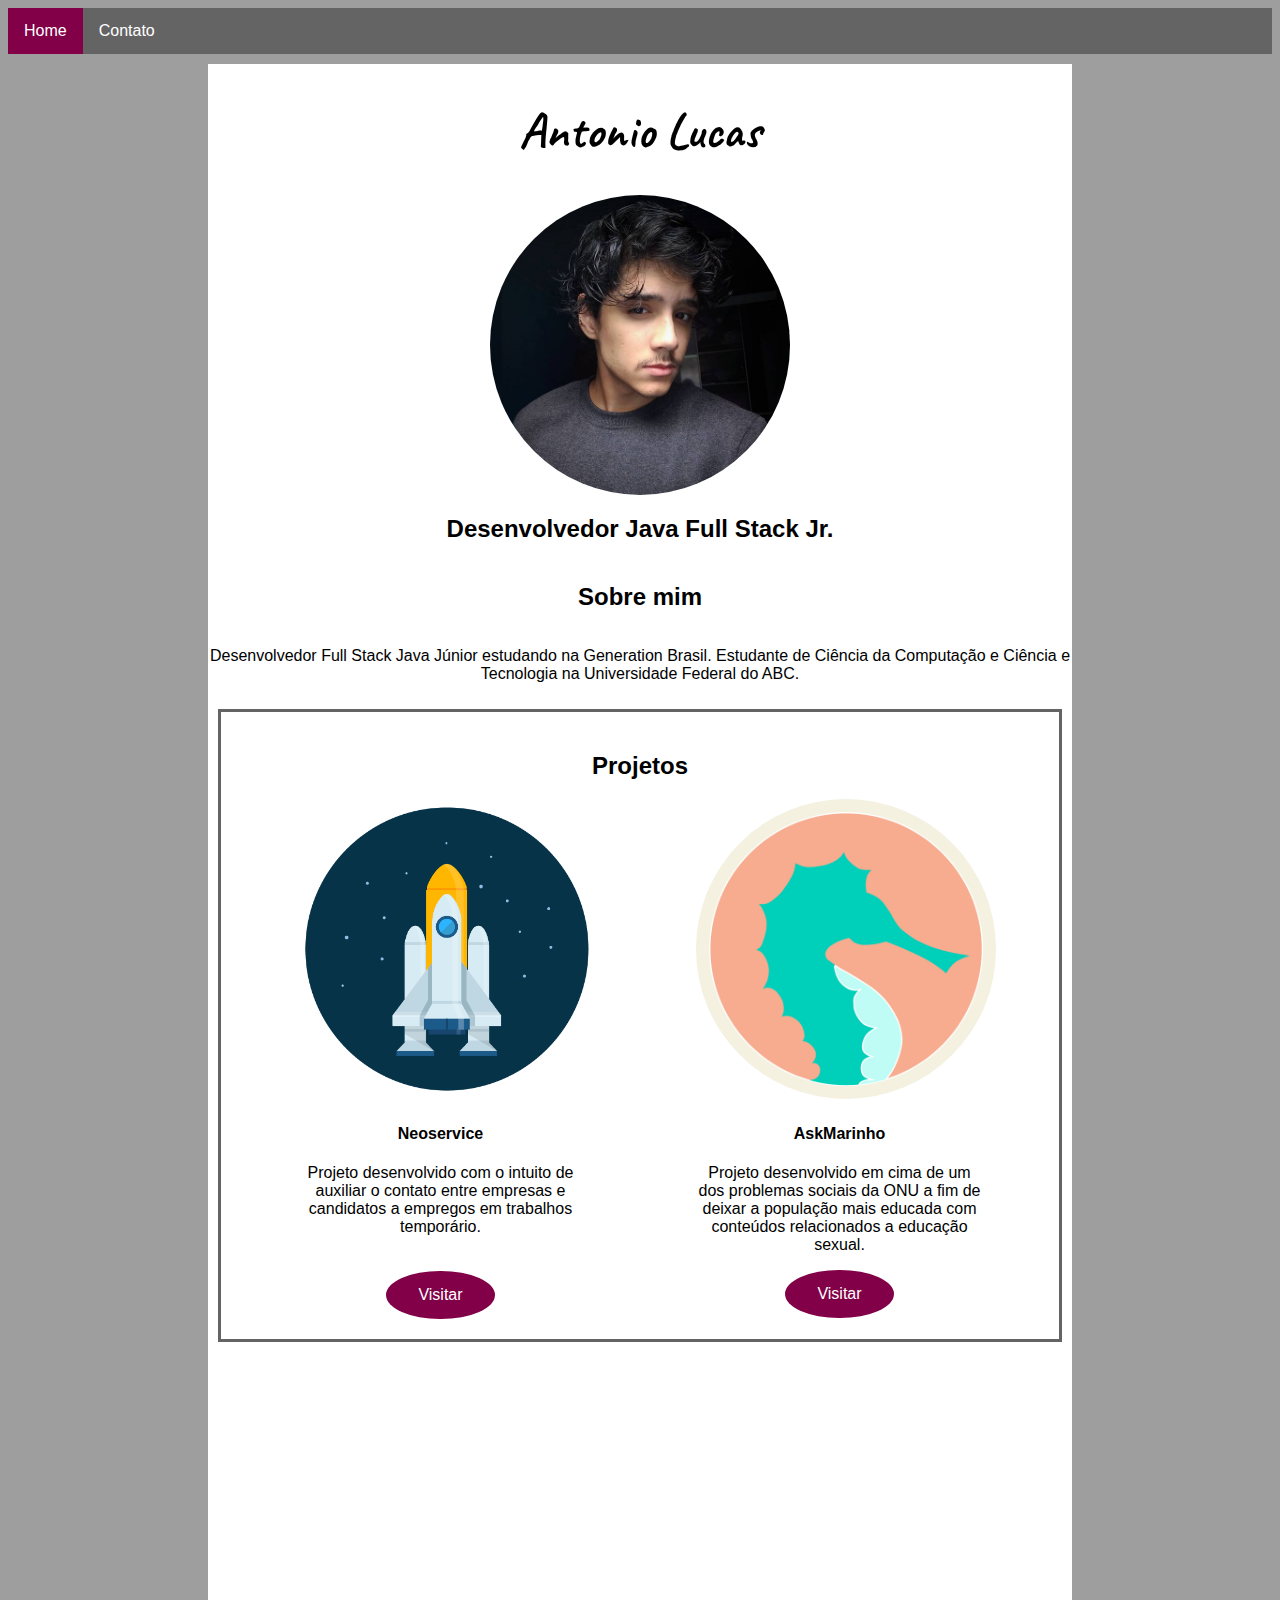
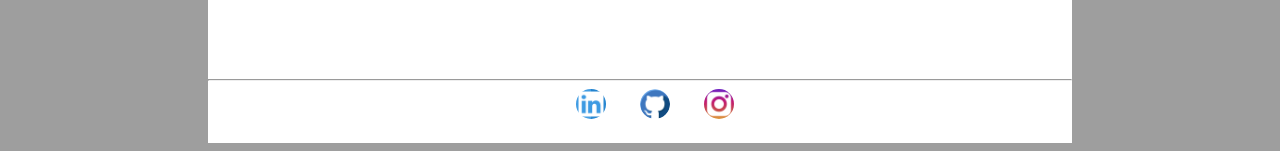
<file: index.html>
<!DOCTYPE html>
<html lang="pt-br">

<head>
    <meta charset="UTF-8">
    <meta http-equiv="X-UA-Compatible" content="IE=edge">
    <meta name="viewport" content="width=device-width, initial-scale=1.0">
    <title>Antonio Lucas</title>
    <link rel="stylesheet" href="assets/css/style.css">
    <link rel="preconnect" href="https://fonts.gstatic.com">
    <link href="https://fonts.googleapis.com/css2?family=Caveat&display=swap" rel="stylesheet">
</head>

<body>
    <div id="menu">
        <ul>
            <li>
                <a class="active" href="index.html">Home</a>
            </li>
            <li>
                <a href="contato.html">Contato</a>
            </li>
        </ul>
    </div>

    <div class="all">
        <div class="interno">
            <h1 class="center">Antonio Lucas </h1>
            <div class="container center">
                <img src="assets/img/foto.jpg" alt="Minha foto" height="300px" width="300px">
                <h2 class="text-white fonte3">Desenvolvedor Java Full Stack Jr.</h2>

                <h2>Sobre mim</h2>

                <p>
                    Desenvolvedor Full Stack Java Júnior estudando na Generation Brasil. Estudante de Ciência da Computação e Ciência e Tecnologia na Universidade Federal do ABC.
                </p>
            </div>


            <div class="projetos">
                <h2 class="center">Projetos</h2>

                <div class="row">
                    <div class="neoservice" style="width: 288px; " onmousemove="neoHover()" onmouseout="neoOut()">
                        <img id="imgNeo" src="assets/img/neoservice.png " alt=" " height="300px " width="300px ">
                        <div>
                            <div class="texto">
                                <h4 id="neoh4">Neoservice</h4>
                                <p id="neop">Projeto desenvolvido com o intuito de auxiliar o contato entre empresas e candidatos a empregos em trabalhos temporário.</p>
                            </div>
                            <div>
                                <a id="neobot" class="botao" href="https://neo-service.000webhostapp.com/" target="_blank " class="btn btn-dark text-uppercase w-100 ">Visitar</a>
                            </div>
                        </div>
                    </div>
                    <div class="askmarinho" style="width: 288px;" onmousemove="askHover()" onmouseout="askOut()">
                        <img id="imgAsk" src="assets/img/askmarinho.jpeg" alt=" " height="300px " width="300px ">
                        <div>

                            <h4 id="askh4">AskMarinho</h4>
                            <p id="askp">Projeto desenvolvido em cima de um dos problemas sociais da ONU a fim de deixar a população mais educada com conteúdos relacionados a educação sexual.</p>

                            <div>
                                <a id="askbot" class="botao" href="https://askmarinho.herokuapp.com/" target="_blank " class="btn btn-dark text-uppercase w-100 ">Visitar</a>
                            </div>
                        </div>
                    </div>
                </div>
            </div>

            <iframe width="560 " height="315 " src="https://www.youtube.com/embed/8vkGADckmiI " title="YouTube video player " frameborder="0 " allow="accelerometer; autoplay; clipboard-write; encrypted-media; gyroscope; picture-in-picture " allowfullscreen></iframe>
            <footer>
                <hr>

                <a href="https://www.linkedin.com/in/antonio-lucas-2a7327183/" target="_blank">
                    <img class="icone" src="assets/img/linkedin.png" alt="">
                </a>
                <a href="https://github.com/AntLucas" target="_blank">
                    <img class="icone" src="assets/img/github.png" alt="">
                </a>
                <a href="https://www.instagram.com/ant_luc/" target="_blank">
                    <img class="icone" src="assets/img/instagram.png" alt="">
                </a>

            </footer>
        </div>
    </div>
    <script src="assets/js/script.js"></script>
</body>

</html>
</file>
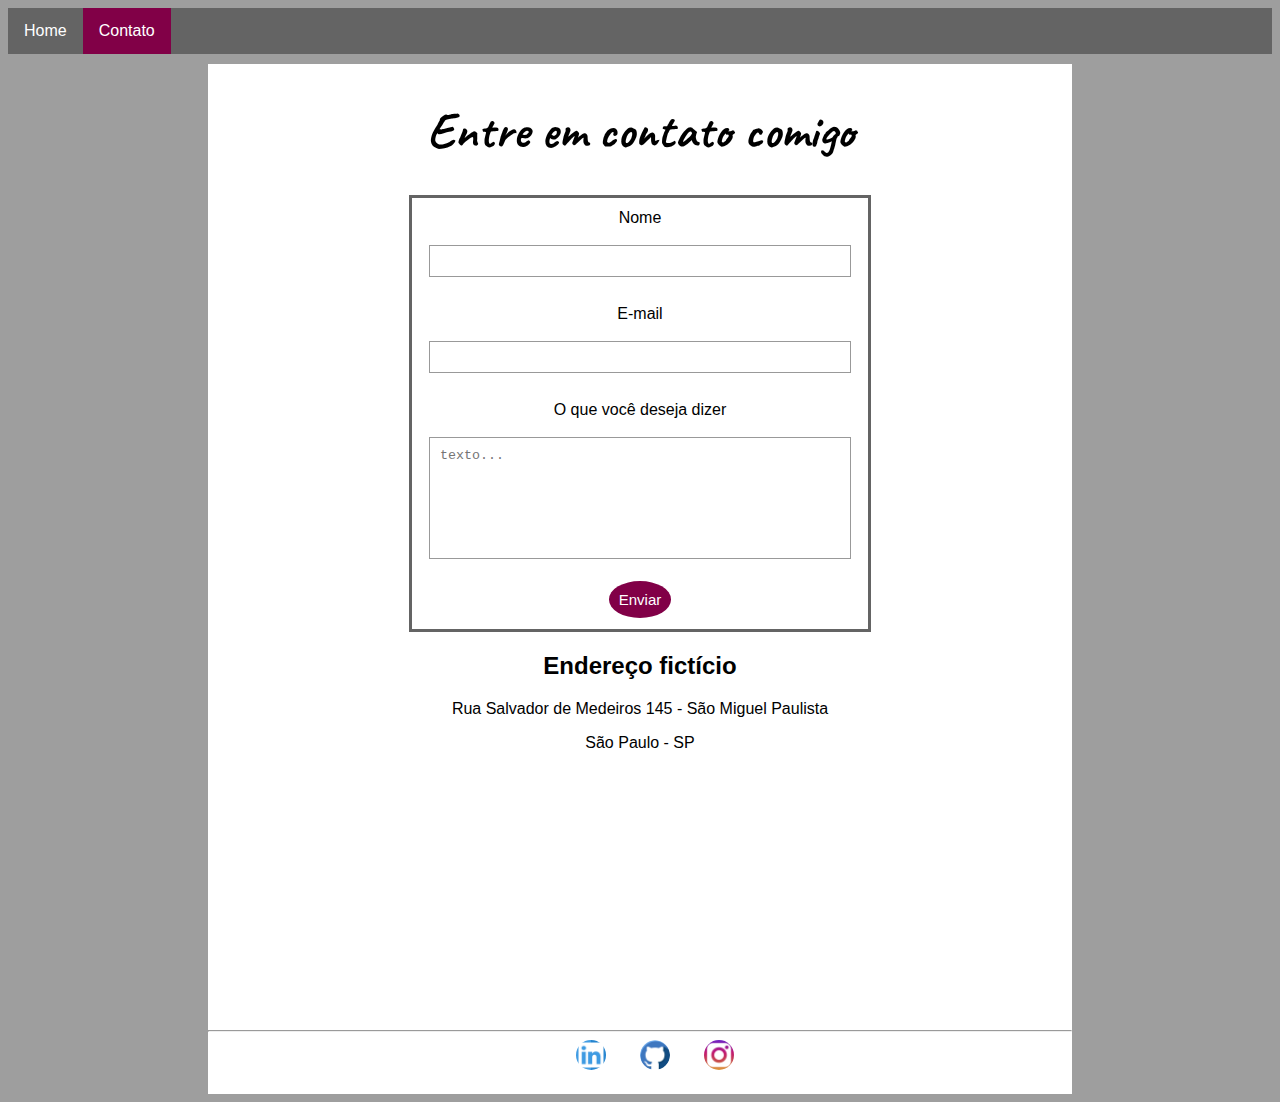
<file: contato.html>
<!DOCTYPE html>
<html lang="pt-br">

<head>
    <meta charset="UTF-8">
    <meta http-equiv="X-UA-Compatible" content="IE=edge">
    <meta name="viewport" content="width=device-width, initial-scale=1.0">
    <title>Contato</title>
    <link rel="stylesheet" href="assets/css/style.css">
    <link rel="stylesheet" href="assets/css/style.css">
    <link rel="preconnect" href="https://fonts.gstatic.com">
    <link href="https://fonts.googleapis.com/css2?family=Caveat&display=swap" rel="stylesheet">
</head>

<body>

    <div id="menu">
        <ul>
            <li>
                <a href="index.html">Home</a>
            </li>
            <li>
                <a class="active" href="contato.html">Contato</a>
            </li>
        </ul>
    </div>
    <div class="all">
        <div class="interno">
            <div class="maisinterno">
                <h1>Entre em contato comigo</h1>

                <form class="formulario">
                    <label for="nome">Nome</label><br>
                    <input type="text" id="nome" onkeyup="validaNome()">
                    <div id="txtNome"></div>
                    <br>

                    <label for="email">E-mail</label><br>
                    <input type="email" id="email" onkeyup="validaEmail()">
                    <div id="txtEmail"></div>
                    <br>

                    <label for="descricao">O que você deseja dizer</label><br>
                    <textarea name="descricao" id="descricao" cols="60" rows="5" placeholder="texto..." onkeyup="validaDescricao()"></textarea>
                    <div id="txtDescricao"></div>
                    <br>

                    <button class="botao" id="enviar" onclick="enviarDados()">Enviar</button>

                </form>
                <h2>Endereço fictício</h2>
                <p>Rua Salvador de Medeiros 145 - São Miguel Paulista</p>
                <p>São Paulo - SP</p>

            </div>
            <iframe src="https://www.google.com/maps/embed?pb=!1m18!1m12!1m3!1d3659.1510882178964!2d-46.44536678538572!3d-23.491066864884395!2m3!1f0!2f0!3f0!3m2!1i1024!2i768!4f13.1!3m3!1m2!1s0x94ce617cb69fd0cb%3A0x5053a1afb2d83bd2!2sR.%20Salvador%20de%20Medeiros%2C%20145%20-%20S%C3%A3o%20Miguel%20Paulista%2C%20S%C3%A3o%20Paulo%20-%20SP%2C%2008010-020!5e0!3m2!1spt-BR!2sbr!4v1623855356259!5m2!1spt-BR!2sbr"
                width="400" height="250" style="border:0;" allowfullscreen="" loading="lazy" id="mapa" onmousemove="mapaZoom()" onmouseout="mapaNormal()"></iframe>
            <footer>
                <hr>

                <a href="https://www.linkedin.com/in/antonio-lucas-2a7327183/" target="_blank">
                    <img class="icone" src="assets/img/linkedin.png" alt="">
                </a>
                <a href="https://github.com/AntLucas" target="_blank">
                    <img class="icone" src="assets/img/github.png" alt="">
                </a>
                <a href="https://www.instagram.com/ant_luc/" target="_blank">
                    <img class="icone" src="assets/img/instagram.png" alt="">
                </a>

            </footer>
        </div>
    </div>

    <script src="assets/js/script.js"></script>

</body>

</html>
</file>
<file: assets/css/style.css>
.center {
    text-align: center;
}

#menu {
    text-align: left;
    margin-bottom: 10px;
}

.container {
    display: flex;
    flex-direction: column;
    align-items: center;
    justify-content: center;
}

.row {
    display: flex;
    flex-direction: row wrap;
    justify-content: space-around;
}

.projetos {
    padding: 20px;
    margin: 10px;
    border-style: solid;
    border-color: rgb(100, 100, 100);
}

.all {
    text-align: center;
    padding-left: 200px;
    padding-right: 200px;
}

.interno {
    padding-top: 1px;
    padding-bottom: 20px;
    background-color: #ffffff;
}

ul {
    list-style-type: none;
    margin: 0;
    padding: 0;
    overflow: hidden;
    background-color: rgb(100, 100, 100);
}

li {
    float: left;
}

li a {
    display: block;
    color: white;
    text-align: center;
    padding: 14px 16px;
    text-decoration: none;
}

body {
    background-color: rgb(158, 158, 158);
    font-family: Verdana, Geneva, Tahoma, sans-serif;
}


/* Change the link color to #111 (black) on hover */

li a:hover {
    background-color: rgb(50, 50, 50);
}

.active {
    background-color: #810047;
}

.active:hover {
    background-color: #9b1d62;
}

.botao {
    background-color: #810047;
    border: none;
    color: white;
    padding: 15px 32px;
    text-align: center;
    text-decoration: none;
    display: inline-block;
    font-size: 16px;
    border-radius: 50%;
}

.botao:hover {
    background-color: #9b1d62;
}

#enviar {
    font-size: 15px;
    padding: 10px 10px;
    margin-bottom: 10px;
    cursor: pointer;
}

.maisinterno {
    padding-left: 200px;
    padding-right: 200px;
}

.formulario {
    padding: 1px;
    margin: 1px;
    border-style: solid;
    border-color: rgb(100, 100, 100);
}

textarea {
    padding: 10px;
    width: 400px;
    height: 100px;
    resize: none;
    outline: 0;
    border: 1px solid #999;
}

input {
    padding: 10px;
    width: 400px;
    height: 10px;
    outline: 0;
    border: 1px solid #999;
}

label {
    display: block;
    margin-top: 10px;
}

img {
    border-radius: 50%;
}

h1 {
    font-family: 'Caveat', cursive;
    font-size: 50px;
}

.texto {
    margin-bottom: 35px;
}

.icone {
    height: 30px;
    width: 30px;
    margin-left: 30px;
}

footer a {
    text-decoration: none;
}

.icone:hover {
    background-color: #eee;
}
</file>
